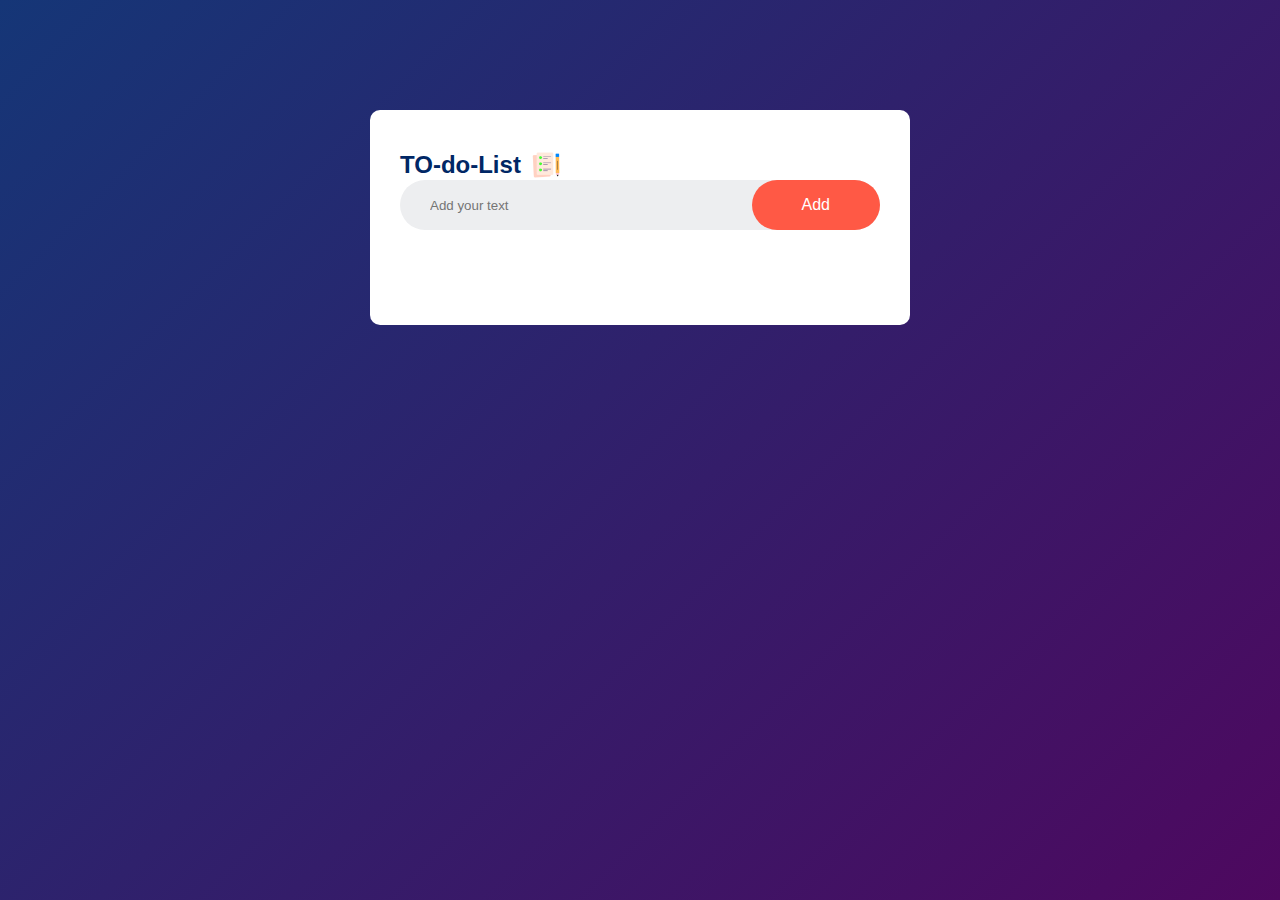
<file: 2nd_task/index.html>
<!DOCTYPE html>
<html lang="en">
  <head>
    <meta name="viewport" content="width=device-width, initial-scale=1.0">
    
    <title>TO-DO-LIST</title>
    <link rel="stylesheet" href="style.css">
  </head>
  <body>
<div class="container">
    <div class= "todo-app">
        <h2>TO-do-List <img src="images/icon.png"></h2>
        <div class="row">
        <input type="text" id="input-box" placeholder="Add your text">
            <button onclick="addTask()">Add</button>
        </div>
        <ul id="list-container">
<!-- 
            <li class="cheked">Task 1</li>   
            <li>Task 2</li>   
            <li>Task 3</li>    -->

        </ul>
        </div>
      </div>
      
    <script src="script.js"></script>  
  </body>
</html>
</file>
<file: 2nd_task/style.css>
*{
    margin: 0;
    padding: 0;
    font-family: 'Poppins',sans-serif;
    box-sizing: border-box;
}
.container{
    width: 100%;
    min-height: 100vh;
    background: linear-gradient(135deg,#153677,#4e085f);
    padding: 10px;
}
.todo-app{
    width: 100%;
    max-width: 540px;
    background: #fff;
    margin: 100px auto 20px;
    padding: 40px 30px 70px;
    border-radius: 10px;
}
.todo-app h2{
    color: #002765;
    display: flex;
    align-items: center;
    
}
 
.todo-app h2 img{
    width:30px;
    margin-left: 10px;
    
}

.row{
    display: flex;
    align-items: center;
    justify-content: space-between;
    background: #edeef0;
    border-radius: 30px;
    padding-left: 20px;
    margin-bottom: 25px;
    
}

input{
    flex: 1;
    border: none;
    outline: none;
    background: transparent;
    padding: 10px;
    font-weight: 14px;
} 
button{
    border: none;
    outline: none;
    padding: 16px 50px;
    background: #ff5945;
    color: #fff;
    font-size: 16px;
    cursor: pointer;
    border-radius: 40px;
}

ul li{

    list-style: none;
    font-size: 17px;
    padding: 12px 8px 12px 50px;
    user-select: none;
    cursor: pointer;
    position: relative; 

}
ul li::before{
    content: ' ';
    position: absolute;
    height: 28px;
    width: 28px;
    border-radius: 50%;
    background-image: url(images/unchecked.png);
    background-size: cover;
    background-position: center;
    top: 12px;
    left: 8px;
}
ul li.checked{
    color: #555;
    text-decoration: line-through;
}
ul li.checked::before{
    background-image: url(images/checked.png);
}
ul li span{
    position: absolute;
    right: 0;
    top: 5px;
    width: 40px;
    height: 40px;
    font-size: 22px;
    color: #555;
    line-height: 40px;
    text-align: center;
    border-radius: 50%;
}
ul li span  :hover{
    background: #edeef0;
}
</file>
